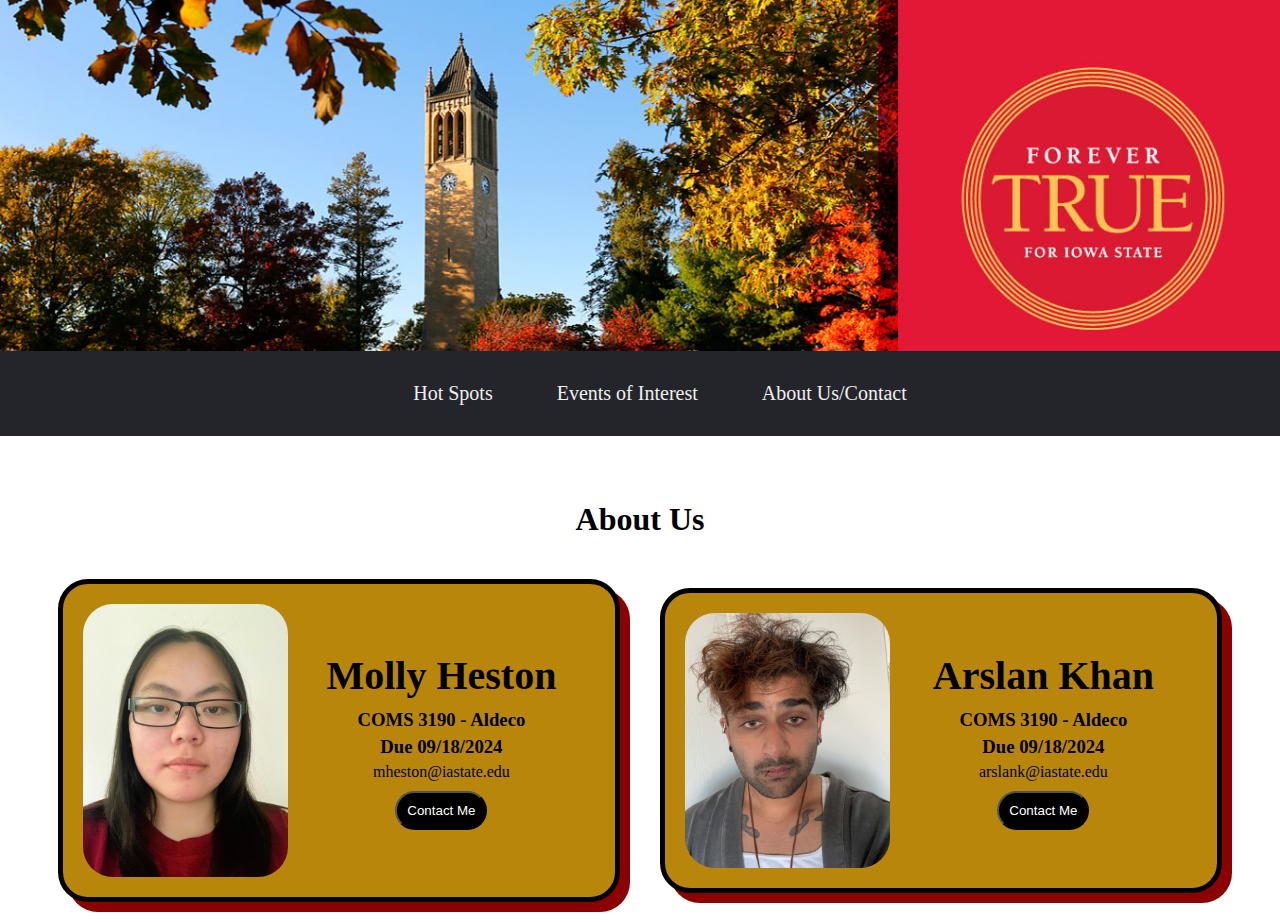
<file: index.html>
<!DOCTYPE html>
<html lang="en">
<head>
    <meta charset="UTF-8">
    <meta http-equiv="X-UA-Compatible" content="IE=edge">
    <meta name="viewport" content="width=device-width, initial-scale=1.0">

    <link rel="stylesheet" type = "text/css" href = "styles/universal.css">
    <title>About</title>

    <style>
        /*NAMECARD STUFF*/
        h1 {
            text-align: center;
        }
        .cards {
            display: flex;
            flex-direction: row;
            justify-content: center;
            align-items: center;
            

            .namecard {
                border: 5px solid black;
                border-radius: 30px;


                width: 40%;
                background-color: darkgoldenrod;
                outline: 5px black;
                color:black;
                box-shadow: 10px 10px darkred;
                padding: 20px;
                margin: 20px;

                display:flex;
                flex-direction: row;
                justify-content:space-between;
                align-items: center;

                img {
                    max-width: 40%;
                    min-width: 30%;
                    border-radius: 30px;
                }
                
                .text {
                    padding: 20px;
                    margin: 0px;
                    text-align: center; 
                    width: 60%;
                }

                a {
                    text-decoration: none;
                    color: black;
                }
                button {
                    color: white;
                    background-color: black;
                    padding: 10px;
                    border-radius: 30px;
                    margin: 10px;
                    
                }
                button:hover {
                    color: black;
                    background-color: white;
                    border: 5px 5px black;
                }
                h3 {
                    margin: 5px;
                }
                h2 {
                    font-size: 40px;
                    margin: 10px;
                }

            }
        }
    </style>
</head>
<body>

    <div class = "HeaderContainer">
        <img src="Location_images/Banner.jpg" alt="">
        <div class = "NavBanner">
            <ul class = "Tabs">
                <li><a href="Locations.html">Hot Spots</a></li>
                <li><a href="events.html">Events of Interest</a></li>
                <li><a href="index.html">About Us/Contact</a></li>
            </ul>
        </div>

    </div>
    <h1>About Us</h1>
    <div class="cards">
        <div class="namecard">
            <img src="about_images/molly.jpg" alt="picture of molly">
            <div class="text">
                <h2>Molly Heston</h2>
                <h3>COMS 3190 - Aldeco</h3>
                <h3>Due 09/18/2024</h3>
                <a href="mailto:mheston@iastate.edu">mheston@iastate.edu</a>
                <br>
                <a href="mailto:mheston@iastate.edu"><button>Contact Me</button></a>
                
            </div>
        </div>
        <div class="namecard">
            <img src="about_images/arslan.JPG" alt="picture of me eventually">
            <div class="text">
                <h2>Arslan Khan</h2>
                <h3>COMS 3190 - Aldeco</h3>
                <h3>Due 09/18/2024</h3>
                <a href="mailto:arslank@iastate.edu">arslank@iastate.edu</a>
                <br>
                <a href="mailto:arslank@iastate.edu"><button>Contact Me</button></a>
            </div>
        </div>
    </div>

</body>
</file>
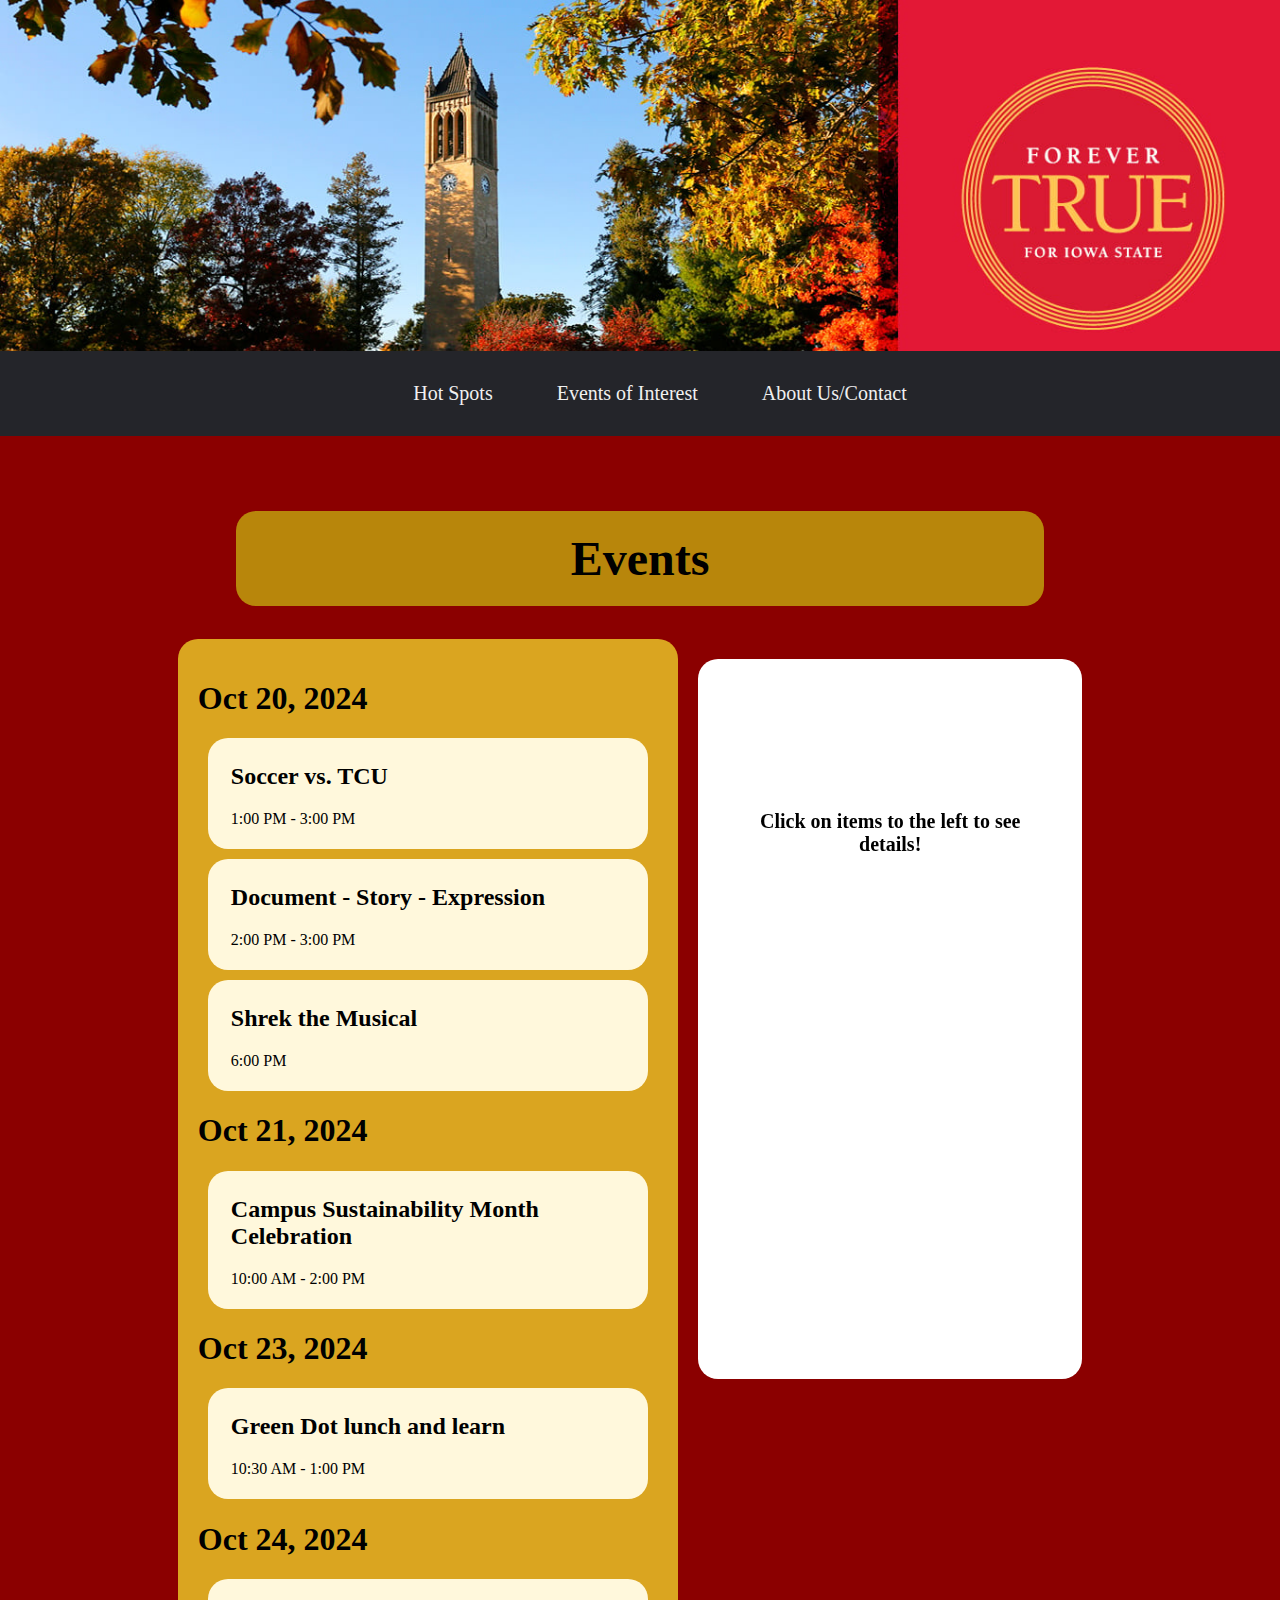
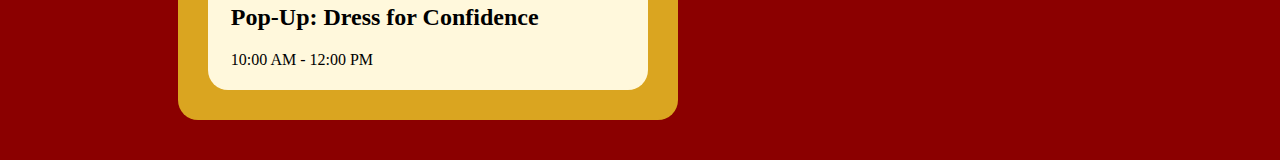
<file: events.html>
<!DOCTYPE html>
<html lang="en">
<head>
    <meta charset="UTF-8">
    <meta http-equiv="X-UA-Compatible" content="IE=edge">
    <meta name="viewport" content="width=device-width, initial-scale=1.0">
    <link rel="stylesheet" type = "text/css" href = "styles/events.css">
    <link rel="stylesheet" type = "text/css" href = "styles/universal.css">
    <title>Events on Campus</title>
</head>
<body>

    <div class = "HeaderContainer">
        <img src="Location_images/Banner.jpg" alt="">
        <div class = "NavBanner">
            <ul class = "Tabs">
                <li><a href="Locations.html">Hot Spots</a></li>
                <li><a href="events.html">Events of Interest</a></li>
                <li><a href="index.html">About Us/Contact</a></li>
            </ul>
        </div>
    </div>
    <div id="body">
        <h1 id="header">Events</h1>
        <div id="maincontent">
            <div id="leftpanel" class="cols"></div>
            <div id="rightpanel" class="cols"><h2 style="padding: 30px; padding-top:150px;">Click on items to the left to see details!</h2></div>
        </div>
    </div>
    <script src = "events.js"> </script>

</body>
</file>
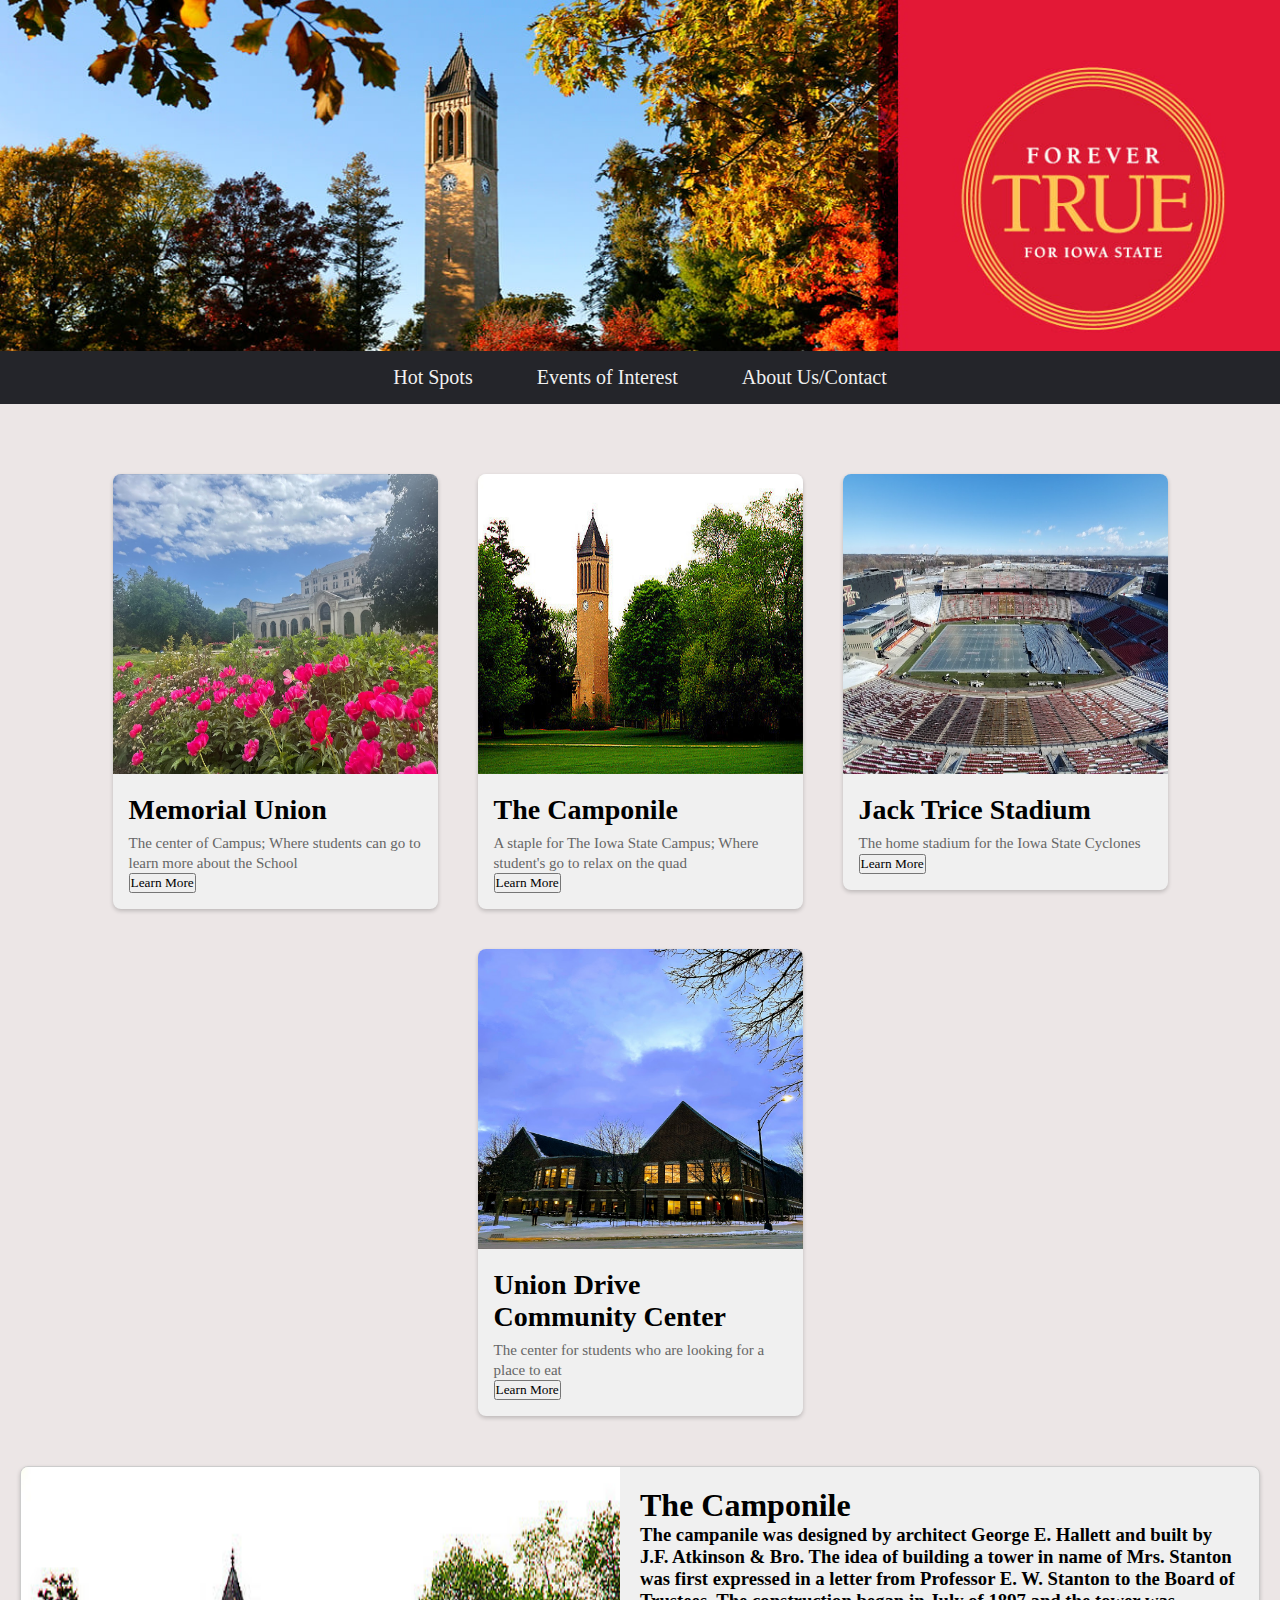
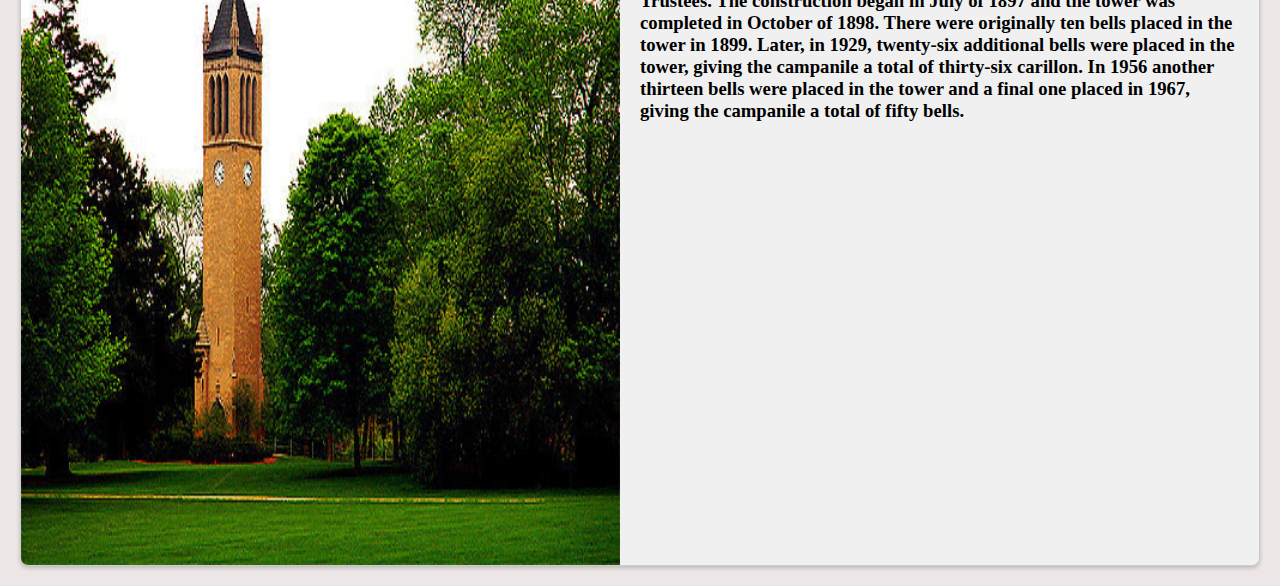
<file: Locations.html>
<!DOCTYPE html>
<html lang="en">
<head>
    <meta charset="UTF-8">
    <meta http-equiv="X-UA-Compatible" content="IE=edge">
    <meta name="viewport" content="width=device-width, initial-scale=1.0">
    <link rel="stylesheet" type = "text/css" href = "styles/Locations.css">
    <link rel="stylesheet" type = "text/css" href = "styles/universal.css">
    <title>Locations of Interest</title>
</head>
<body>

    <div class = "HeaderContainer">
        <img src="Location_images/Banner.jpg" alt="">
        <div class = "NavBanner">
            <ul class = "Tabs">
                <li><a href="Locations.html">Hot Spots</a></li>
                <li><a href="events.html">Events of Interest</a></li>
                <li><a href="index.html">About Us/Contact</a></li>
            </ul>
        </div>

    </div>
    <div class = "CardContainer" id = "CardContainer">
        
    </div>
    

    <div class = "InfoContainer">
        <div class = "InfoCard">
                <Div class = "imgContainer">
                    <img src="Location_images\Camponile.jpg" alt="" class = "MainImg" id = "MainImg">
                </Div>
                <div class = "DescriptionContainer">
                    <h1 id = "MainName">The Camponile</h1>
                    <h3 class = "Description" id = "Description">The campanile was designed by architect George E. Hallett and built by J.F. Atkinson & Bro. The idea of building a tower in name of Mrs. Stanton was first expressed in a letter from Professor E. W. Stanton to the Board of Trustees. The construction began in July of 1897 and the tower was completed in October of 1898. There were originally ten bells placed in the tower in 1899. Later, in 1929, twenty-six additional bells were placed in the tower, giving the campanile a total of thirty-six carillon. In 1956 another thirteen bells were placed in the tower and a final one placed in 1967, giving the campanile a total of fifty bells.</h3>
                </div>
        </div> 
    </div>
    
    

    <script src = "Locations.js"> </script>

</body>
</file>
<file: styles/universal.css>
/* ---------------------------------------------------------------------------------------------------- */
/* Header css */
.HeaderContainer{
    position: relative;
    display: inline-block;
    width: 100%;
    max-height: 10%;
}

.HeaderContainer img{
    display: block;
    width: 100%;
}

.NavBanner{
    width: 100%;
    background-color: #24252A;
    display: flex;
    justify-content: space-between;
    align-items: center;
    padding: 10px 20px;
    justify-content: center;
    translate: 0px -43px;

}
.Tabs{
    list-style: none;
    align-items: center;
    padding: 5px;
    

}

.Tabs li a{
    transition: all 0.3s ease 0s;
    color: #f0f0f0;
    text-decoration: none;


}
.Tabs li{
    display: inline-block;
    color: #f0f0f0;
    font-size: 20px;
    padding: 0px 30px;

}
.Tabs li a:hover{
    color: darkgoldenrod;
}

/*Other bits and pieces*/
body {
    padding: 0px;
    margin: 0px;
}
</file>
<file: styles/events.css>
.eventcard {
    padding: 5px;
    margin: 10px;
    padding-left: 5%;
    background-color: cornsilk;
    border-radius: 20px;
}
.cols {
    margin: 20px;
}
.current {
    background-color: forestgreen;
    outline-style: solid;
    outline-width: 5px;
    outline-color: darkgreen;
}
#leftpanel {
    max-width: 60%;
    background-color: goldenrod;
    margin: 0px;
    padding: 20px;
    border-radius: 20px;

}
#rightpanel {
    border-radius: 20px;
    width: 30%;
    background-color: white;
    position: sticky;
    top: 20px;
    min-height: 80vh;
    overflow: auto;

    h1 {
        font-size: 28px;
        text-align: center;
        padding: 0px;
        margin: 5px;
    }
    h2 {
        text-align: center;
        margin: 1px;
        padding: 0px;
        font-size:  20px;
    }
    p {
        text-align: center;
        margin: 5px;
        padding: 5px;
    }
    img {
        max-width: 100%;
    }

    
}

#maincontent {
    display: flex;
    flex-direction: row;
    justify-content: center;
    align-items: flex-start;
}
body {
    background-color: darkred;
}
#header {
    text-align: center;
    font-size: 48px;
    background-color: darkgoldenrod;
    width: 60%;
    display: block;
    margin-left: auto;
    margin-right: auto;
    padding: 20px;
    border-radius: 20px;
}

#body {
    margin-bottom: 40px;
}
</file>
<file: styles/Locations.css>
*{
    margin: 0px;
    padding: 0px;
    font-family: 'Times New Roman', Times, serif;
    box-sizing: border-box;
}

body{
    background-color: #ece6e6;
}

.CardContainer{
    display: flex;
    justify-content: center;
    flex-wrap: wrap;
    margin-top: 7px;

}
.Card{
    width: 325px;
    background-color: #f0f0f0;
    border-radius: 8px;
    overflow: hidden;
    box-shadow: 0px 2px 4px rgba(0,0,0,0.2);
    margin: 20px;
}
.Card img{
    width: 100%;
    height: 300px;
}
.CardContent{
    padding: 16px;
}
.CardContainer h3{
    font-size: 28px;
    margin-bottom: 8px;
}
.CardContainer p{
    color: #666;
    font-size: 15px;
    line-height: 1.3;
}
/* -------------------------------------------------------- Bottom thingy*/
.InfoContainer{
    display: flex;
    /* flex-wrap: wrap; */
    margin-top: 10px;
    justify-content: center;
            align-items: center;
}
.InfoCard{
    width: 325px;
    background-color: #f0f0f0;
    border-radius: 8px;
    overflow: hidden;
    box-shadow: 0px 2px 4px rgba(0,0,0,0.2);
    margin: 20px;
    width: 97%;
    height: 700px;
    
    display: flex;
    border: 1px solid #ccc; /* Border around inner containers */

}

.imgContainer{  
    flex: 1; /* Take up equal space */
    display: flex; /* Flex to center the image */
    justify-content: center;
    align-items: center;
    box-sizing: border-box; /* Include padding in width/height */
}

.DescriptionContainer{
    flex: 1; 
    padding: 20px;
    box-sizing: border-box; 

}

.MainImg {
    height: 100%; /* Maintain aspect ratio */
    max-width: 100%; /* Responsive image */

}
</file>
